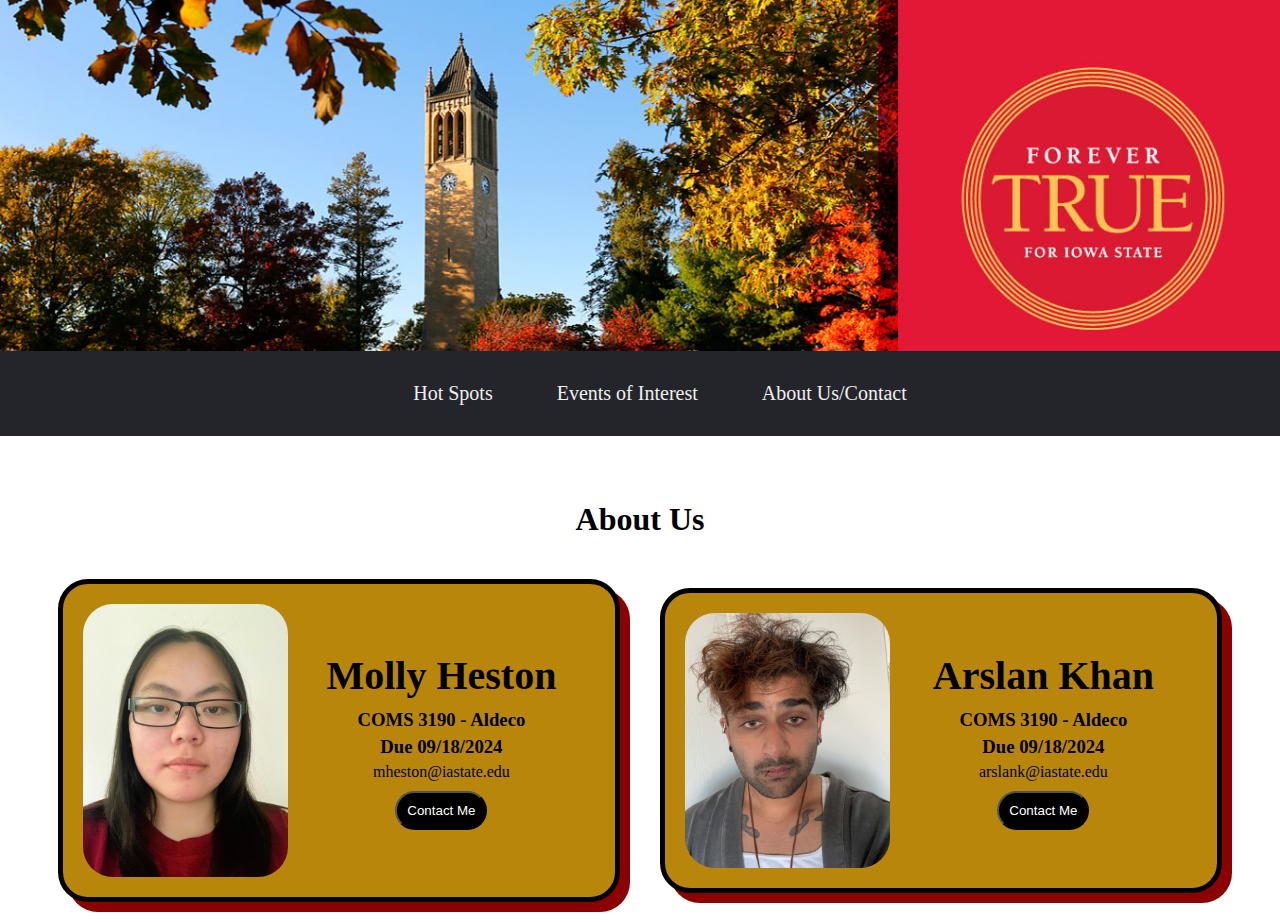
<file: index.html>
<!DOCTYPE html>
<html lang="en">
<head>
    <meta charset="UTF-8">
    <meta http-equiv="X-UA-Compatible" content="IE=edge">
    <meta name="viewport" content="width=device-width, initial-scale=1.0">

    <link rel="stylesheet" type = "text/css" href = "styles/universal.css">
    <title>About</title>

    <style>
        /*NAMECARD STUFF*/
        h1 {
            text-align: center;
        }
        .cards {
            display: flex;
            flex-direction: row;
            justify-content: center;
            align-items: center;
            

            .namecard {
                border: 5px solid black;
                border-radius: 30px;


                width: 40%;
                background-color: darkgoldenrod;
                outline: 5px black;
                color:black;
                box-shadow: 10px 10px darkred;
                padding: 20px;
                margin: 20px;

                display:flex;
                flex-direction: row;
                justify-content:space-between;
                align-items: center;

                img {
                    max-width: 40%;
                    min-width: 30%;
                    border-radius: 30px;
                }
                
                .text {
                    padding: 20px;
                    margin: 0px;
                    text-align: center; 
                    width: 60%;
                }

                a {
                    text-decoration: none;
                    color: black;
                }
                button {
                    color: white;
                    background-color: black;
                    padding: 10px;
                    border-radius: 30px;
                    margin: 10px;
                    
                }
                button:hover {
                    color: black;
                    background-color: white;
                    border: 5px 5px black;
                }
                h3 {
                    margin: 5px;
                }
                h2 {
                    font-size: 40px;
                    margin: 10px;
                }

            }
        }
    </style>
</head>
<body>

    <div class = "HeaderContainer">
        <img src="Location_images/Banner.jpg" alt="">
        <div class = "NavBanner">
            <ul class = "Tabs">
                <li><a href="Locations.html">Hot Spots</a></li>
                <li><a href="events.html">Events of Interest</a></li>
                <li><a href="index.html">About Us/Contact</a></li>
            </ul>
        </div>

    </div>
    <h1>About Us</h1>
    <div class="cards">
        <div class="namecard">
            <img src="about_images/molly.jpg" alt="picture of molly">
            <div class="text">
                <h2>Molly Heston</h2>
                <h3>COMS 3190 - Aldeco</h3>
                <h3>Due 09/18/2024</h3>
                <a href="mailto:mheston@iastate.edu">mheston@iastate.edu</a>
                <br>
                <a href="mailto:mheston@iastate.edu"><button>Contact Me</button></a>
                
            </div>
        </div>
        <div class="namecard">
            <img src="about_images/arslan.JPG" alt="picture of me eventually">
            <div class="text">
                <h2>Arslan Khan</h2>
                <h3>COMS 3190 - Aldeco</h3>
                <h3>Due 09/18/2024</h3>
                <a href="mailto:arslank@iastate.edu">arslank@iastate.edu</a>
                <br>
                <a href="mailto:arslank@iastate.edu"><button>Contact Me</button></a>
            </div>
        </div>
    </div>

</body>
</file>
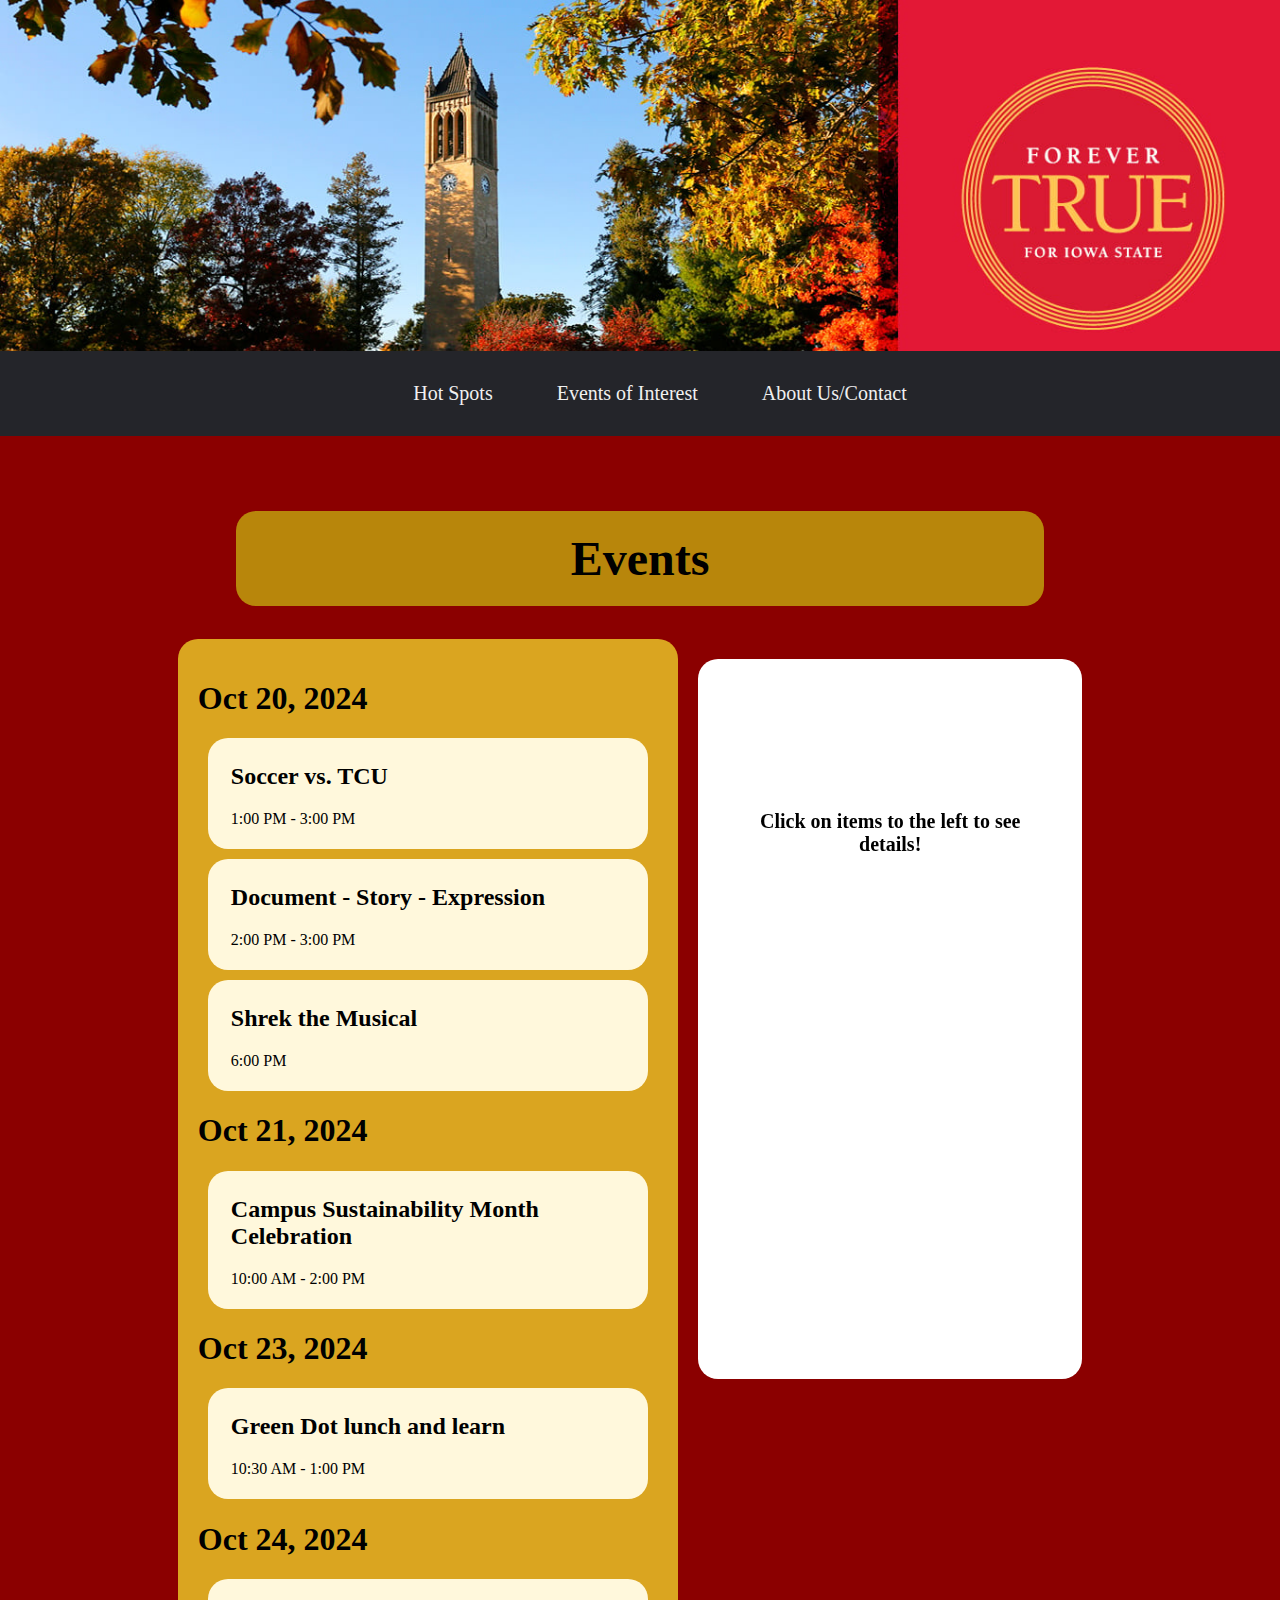
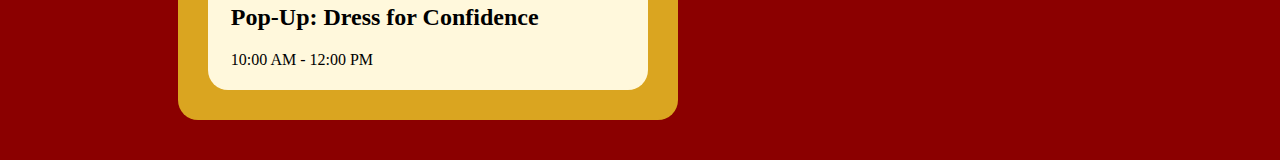
<file: events.html>
<!DOCTYPE html>
<html lang="en">
<head>
    <meta charset="UTF-8">
    <meta http-equiv="X-UA-Compatible" content="IE=edge">
    <meta name="viewport" content="width=device-width, initial-scale=1.0">
    <link rel="stylesheet" type = "text/css" href = "styles/events.css">
    <link rel="stylesheet" type = "text/css" href = "styles/universal.css">
    <title>Events on Campus</title>
</head>
<body>

    <div class = "HeaderContainer">
        <img src="Location_images/Banner.jpg" alt="">
        <div class = "NavBanner">
            <ul class = "Tabs">
                <li><a href="Locations.html">Hot Spots</a></li>
                <li><a href="events.html">Events of Interest</a></li>
                <li><a href="index.html">About Us/Contact</a></li>
            </ul>
        </div>
    </div>
    <div id="body">
        <h1 id="header">Events</h1>
        <div id="maincontent">
            <div id="leftpanel" class="cols"></div>
            <div id="rightpanel" class="cols"><h2 style="padding: 30px; padding-top:150px;">Click on items to the left to see details!</h2></div>
        </div>
    </div>
    <script src = "events.js"> </script>

</body>
</file>
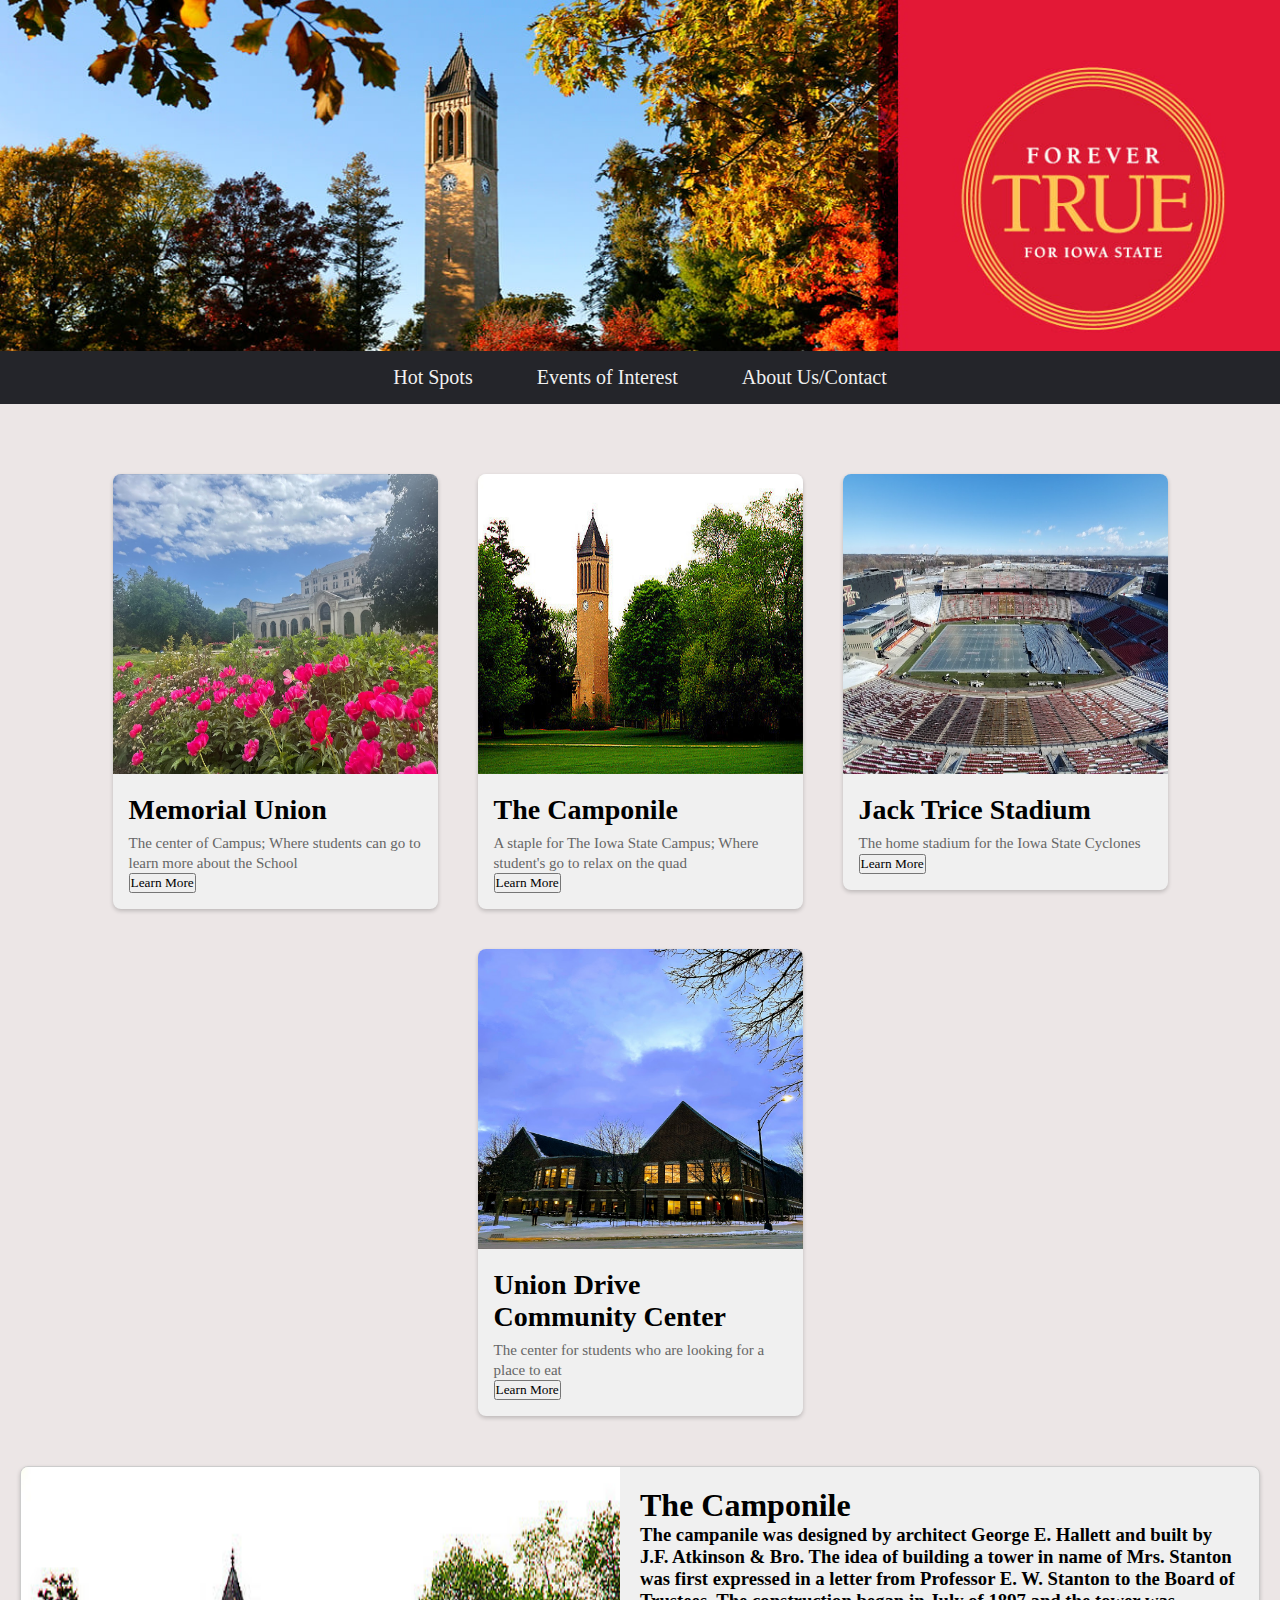
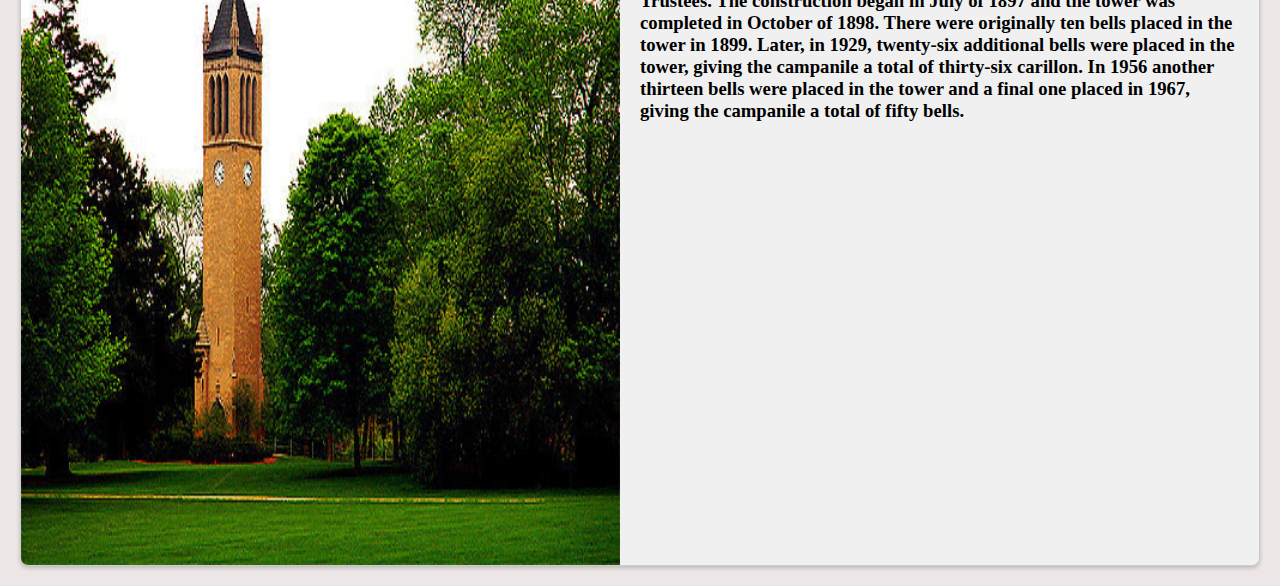
<file: Locations.html>
<!DOCTYPE html>
<html lang="en">
<head>
    <meta charset="UTF-8">
    <meta http-equiv="X-UA-Compatible" content="IE=edge">
    <meta name="viewport" content="width=device-width, initial-scale=1.0">
    <link rel="stylesheet" type = "text/css" href = "styles/Locations.css">
    <link rel="stylesheet" type = "text/css" href = "styles/universal.css">
    <title>Locations of Interest</title>
</head>
<body>

    <div class = "HeaderContainer">
        <img src="Location_images/Banner.jpg" alt="">
        <div class = "NavBanner">
            <ul class = "Tabs">
                <li><a href="Locations.html">Hot Spots</a></li>
                <li><a href="events.html">Events of Interest</a></li>
                <li><a href="index.html">About Us/Contact</a></li>
            </ul>
        </div>

    </div>
    <div class = "CardContainer" id = "CardContainer">
        
    </div>
    

    <div class = "InfoContainer">
        <div class = "InfoCard">
                <Div class = "imgContainer">
                    <img src="Location_images\Camponile.jpg" alt="" class = "MainImg" id = "MainImg">
                </Div>
                <div class = "DescriptionContainer">
                    <h1 id = "MainName">The Camponile</h1>
                    <h3 class = "Description" id = "Description">The campanile was designed by architect George E. Hallett and built by J.F. Atkinson & Bro. The idea of building a tower in name of Mrs. Stanton was first expressed in a letter from Professor E. W. Stanton to the Board of Trustees. The construction began in July of 1897 and the tower was completed in October of 1898. There were originally ten bells placed in the tower in 1899. Later, in 1929, twenty-six additional bells were placed in the tower, giving the campanile a total of thirty-six carillon. In 1956 another thirteen bells were placed in the tower and a final one placed in 1967, giving the campanile a total of fifty bells.</h3>
                </div>
        </div> 
    </div>
    
    

    <script src = "Locations.js"> </script>

</body>
</file>
<file: styles/universal.css>
/* ---------------------------------------------------------------------------------------------------- */
/* Header css */
.HeaderContainer{
    position: relative;
    display: inline-block;
    width: 100%;
    max-height: 10%;
}

.HeaderContainer img{
    display: block;
    width: 100%;
}

.NavBanner{
    width: 100%;
    background-color: #24252A;
    display: flex;
    justify-content: space-between;
    align-items: center;
    padding: 10px 20px;
    justify-content: center;
    translate: 0px -43px;

}
.Tabs{
    list-style: none;
    align-items: center;
    padding: 5px;
    

}

.Tabs li a{
    transition: all 0.3s ease 0s;
    color: #f0f0f0;
    text-decoration: none;


}
.Tabs li{
    display: inline-block;
    color: #f0f0f0;
    font-size: 20px;
    padding: 0px 30px;

}
.Tabs li a:hover{
    color: darkgoldenrod;
}

/*Other bits and pieces*/
body {
    padding: 0px;
    margin: 0px;
}
</file>
<file: styles/events.css>
.eventcard {
    padding: 5px;
    margin: 10px;
    padding-left: 5%;
    background-color: cornsilk;
    border-radius: 20px;
}
.cols {
    margin: 20px;
}
.current {
    background-color: forestgreen;
    outline-style: solid;
    outline-width: 5px;
    outline-color: darkgreen;
}
#leftpanel {
    max-width: 60%;
    background-color: goldenrod;
    margin: 0px;
    padding: 20px;
    border-radius: 20px;

}
#rightpanel {
    border-radius: 20px;
    width: 30%;
    background-color: white;
    position: sticky;
    top: 20px;
    min-height: 80vh;
    overflow: auto;

    h1 {
        font-size: 28px;
        text-align: center;
        padding: 0px;
        margin: 5px;
    }
    h2 {
        text-align: center;
        margin: 1px;
        padding: 0px;
        font-size:  20px;
    }
    p {
        text-align: center;
        margin: 5px;
        padding: 5px;
    }
    img {
        max-width: 100%;
    }

    
}

#maincontent {
    display: flex;
    flex-direction: row;
    justify-content: center;
    align-items: flex-start;
}
body {
    background-color: darkred;
}
#header {
    text-align: center;
    font-size: 48px;
    background-color: darkgoldenrod;
    width: 60%;
    display: block;
    margin-left: auto;
    margin-right: auto;
    padding: 20px;
    border-radius: 20px;
}

#body {
    margin-bottom: 40px;
}
</file>
<file: styles/Locations.css>
*{
    margin: 0px;
    padding: 0px;
    font-family: 'Times New Roman', Times, serif;
    box-sizing: border-box;
}

body{
    background-color: #ece6e6;
}

.CardContainer{
    display: flex;
    justify-content: center;
    flex-wrap: wrap;
    margin-top: 7px;

}
.Card{
    width: 325px;
    background-color: #f0f0f0;
    border-radius: 8px;
    overflow: hidden;
    box-shadow: 0px 2px 4px rgba(0,0,0,0.2);
    margin: 20px;
}
.Card img{
    width: 100%;
    height: 300px;
}
.CardContent{
    padding: 16px;
}
.CardContainer h3{
    font-size: 28px;
    margin-bottom: 8px;
}
.CardContainer p{
    color: #666;
    font-size: 15px;
    line-height: 1.3;
}
/* -------------------------------------------------------- Bottom thingy*/
.InfoContainer{
    display: flex;
    /* flex-wrap: wrap; */
    margin-top: 10px;
    justify-content: center;
            align-items: center;
}
.InfoCard{
    width: 325px;
    background-color: #f0f0f0;
    border-radius: 8px;
    overflow: hidden;
    box-shadow: 0px 2px 4px rgba(0,0,0,0.2);
    margin: 20px;
    width: 97%;
    height: 700px;
    
    display: flex;
    border: 1px solid #ccc; /* Border around inner containers */

}

.imgContainer{  
    flex: 1; /* Take up equal space */
    display: flex; /* Flex to center the image */
    justify-content: center;
    align-items: center;
    box-sizing: border-box; /* Include padding in width/height */
}

.DescriptionContainer{
    flex: 1; 
    padding: 20px;
    box-sizing: border-box; 

}

.MainImg {
    height: 100%; /* Maintain aspect ratio */
    max-width: 100%; /* Responsive image */

}
</file>
